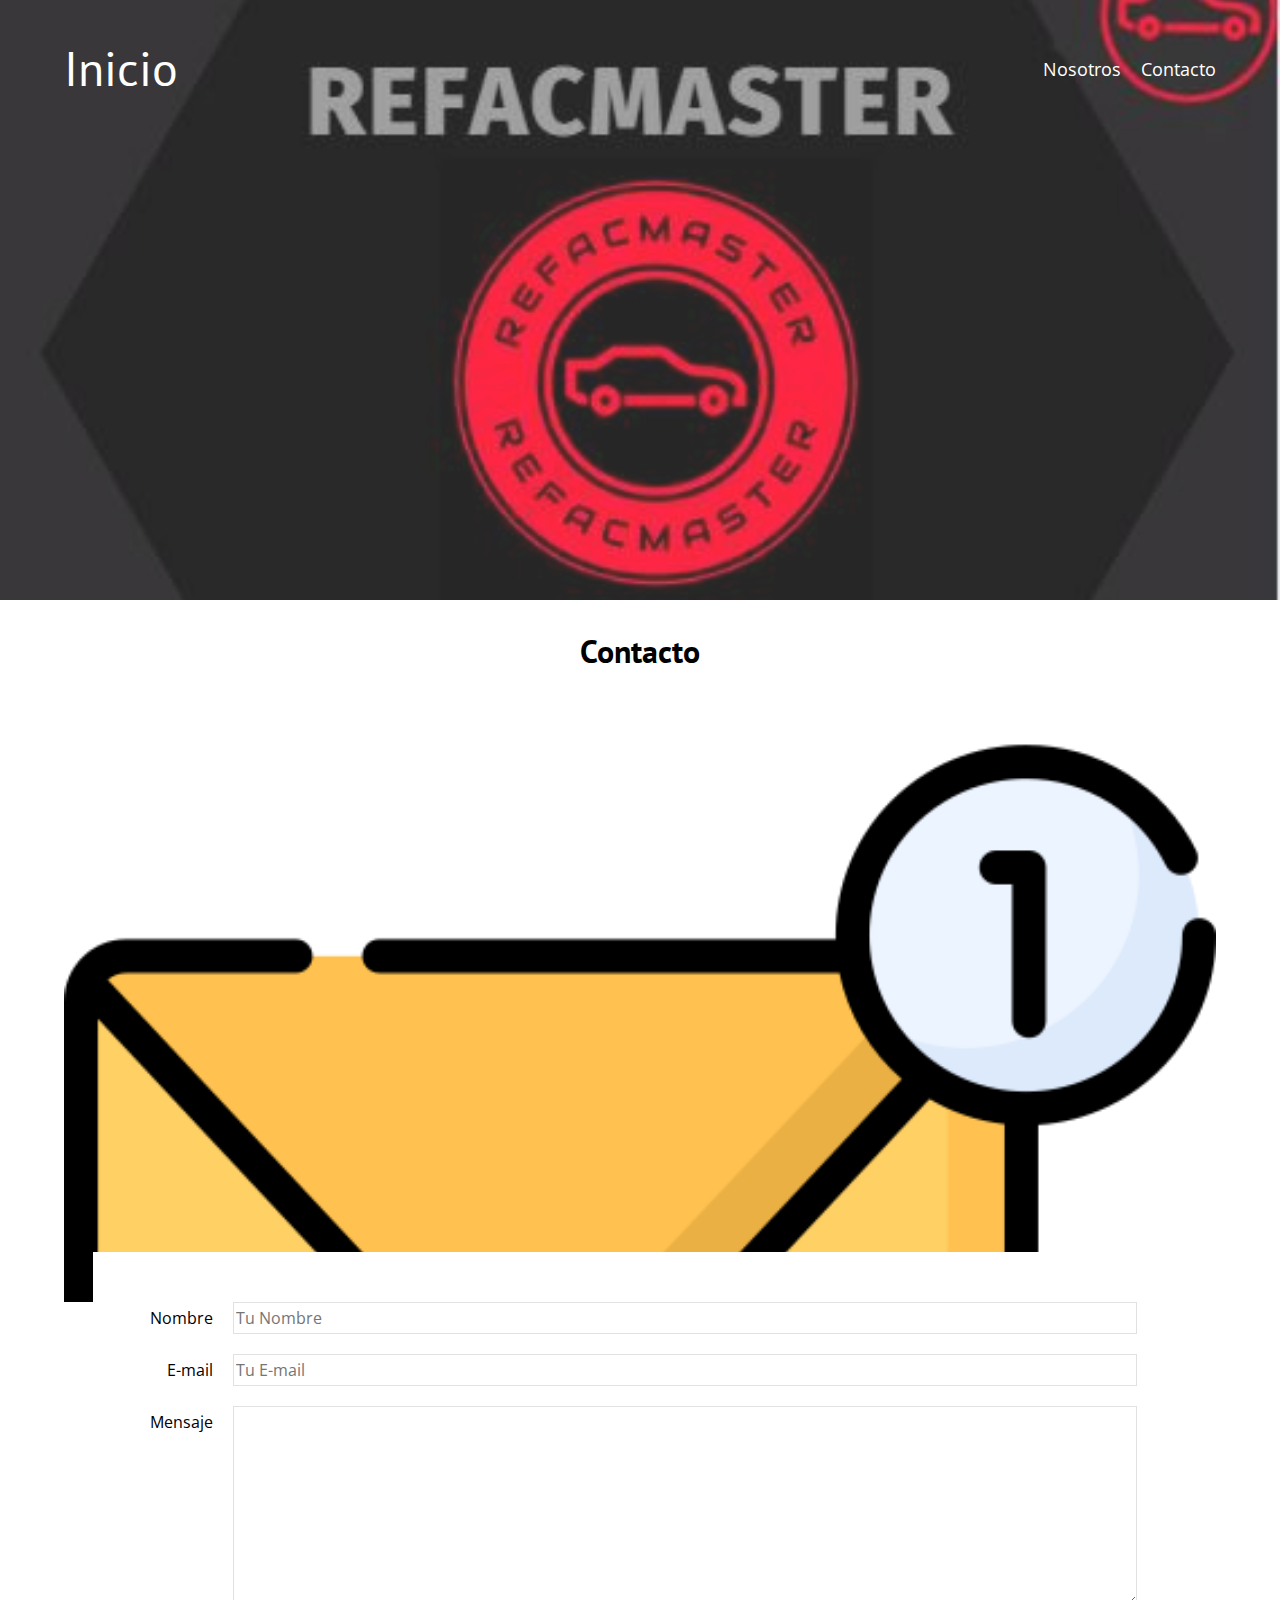
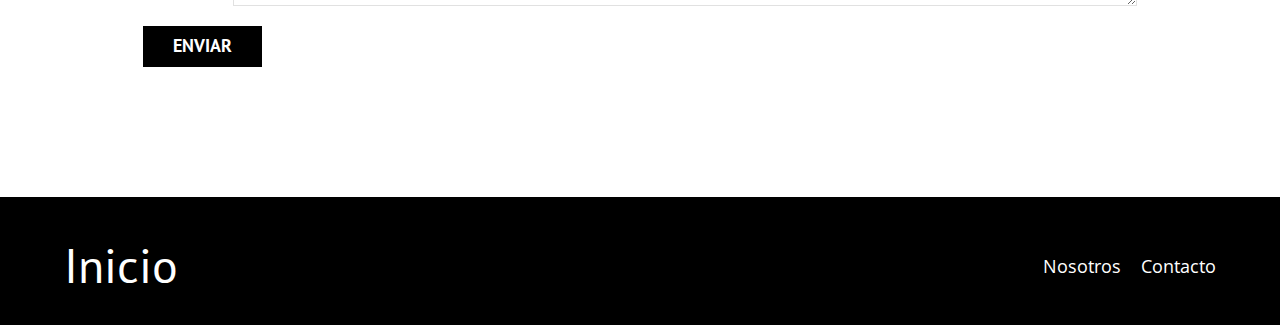
<file: contacto.html>
<!DOCTYPE html>
<html lang="en">
<head>
    <meta charset="UTF-8">
    <meta name="viewport" content="width=device-width, initial-scale=1.0">
    <link rel="stylesheet" href="css/normalize.css">
    <link href="https://fonts.googleapis.com/css2?family=Open+Sans&family=PT+Sans:wght@400;700&display=swap" rel="stylesheet">
    <link rel="stylesheet" href="css/style.css">
</head>
<body>

    <header class="header">

        <div class="contenedor">
            <div class="barra">
                <a class="logo" href="index.html">
                    <h1 class="logo__nombre no-margin centrar-texto">Inicio<span class="logo__bold"></span></h1>
                </a>

                <nav class="navegacion">
                    
                    <a href="cursos.html" class="navegacion__enlace">Nosotros</a>
                    <a href="contacto.html" class="navegacion__enlace">Contacto</a>
                </nav>
            </div>
        </div>

    </header>

    <main class="contenedor">
        <h3 class="centrar-texto">Contacto</h3>

        <div class="contacto-bg"></div>

        <form class="formulario">
            <div class="campo">
                <label class="campo__label" for="nombre">Nombre</label>
                <input 
                    class="campo__field"
                    type="text" 
                    placeholder="Tu Nombre" 
                    id="nombre"
                >
            </div>
            <div class="campo">
                <label class="campo__label" for="email">E-mail</label>
                <input 
                    class="campo__field"
                    type="email" 
                    placeholder="Tu E-mail" 
                    id="email"
                >
            </div>
            <div class="campo">
                <label class="campo__label" for="mensaje">Mensaje</label>
                <textarea 
                    class="campo__field campo__field--textarea"
                    id="mensaje"
                ></textarea>
            </div>

            <div class="campo">
                <input type="submit" value="Enviar" class="boton boton--primario">
            </div>
        </form>

        
    </main>

    <footer class="footer">
        <div class="contenedor">
            <div class="barra">
                <a class="logo" href="index.html">
                    <h1 class="logo__nombre no-margin centrar-texto">Inicio<span class="logo__bold"></span></h1>
                </a>

                <nav class="navegacion">
                    
                    <a href="cursos.html" class="navegacion__enlace">Nosotros</a>
                    <a href="contacto.html" class="navegacion__enlace">Contacto</a>
                </nav>
            </div>
        </div>
    </footer>
    <script src="js/modernizr.js"></script>
    <script src="js/scripts.js"></script>
</body>
</html>
</file>
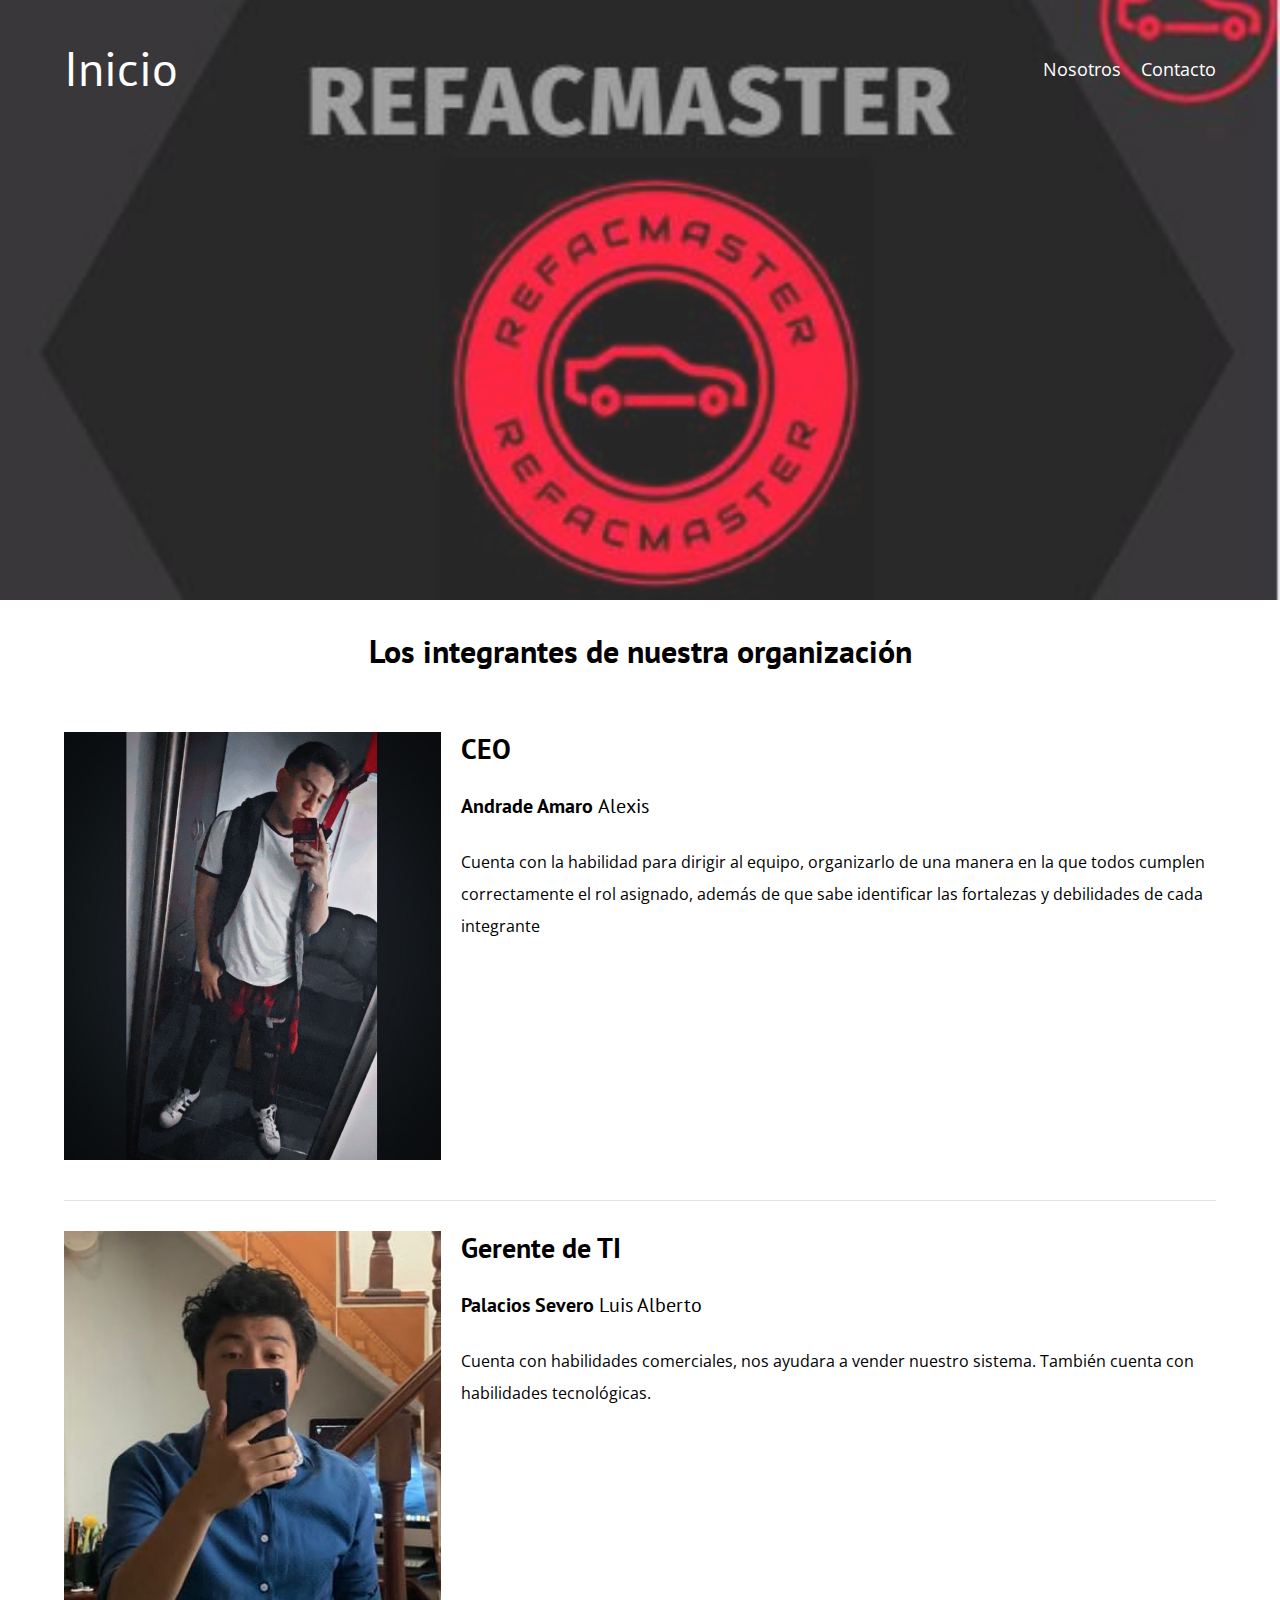
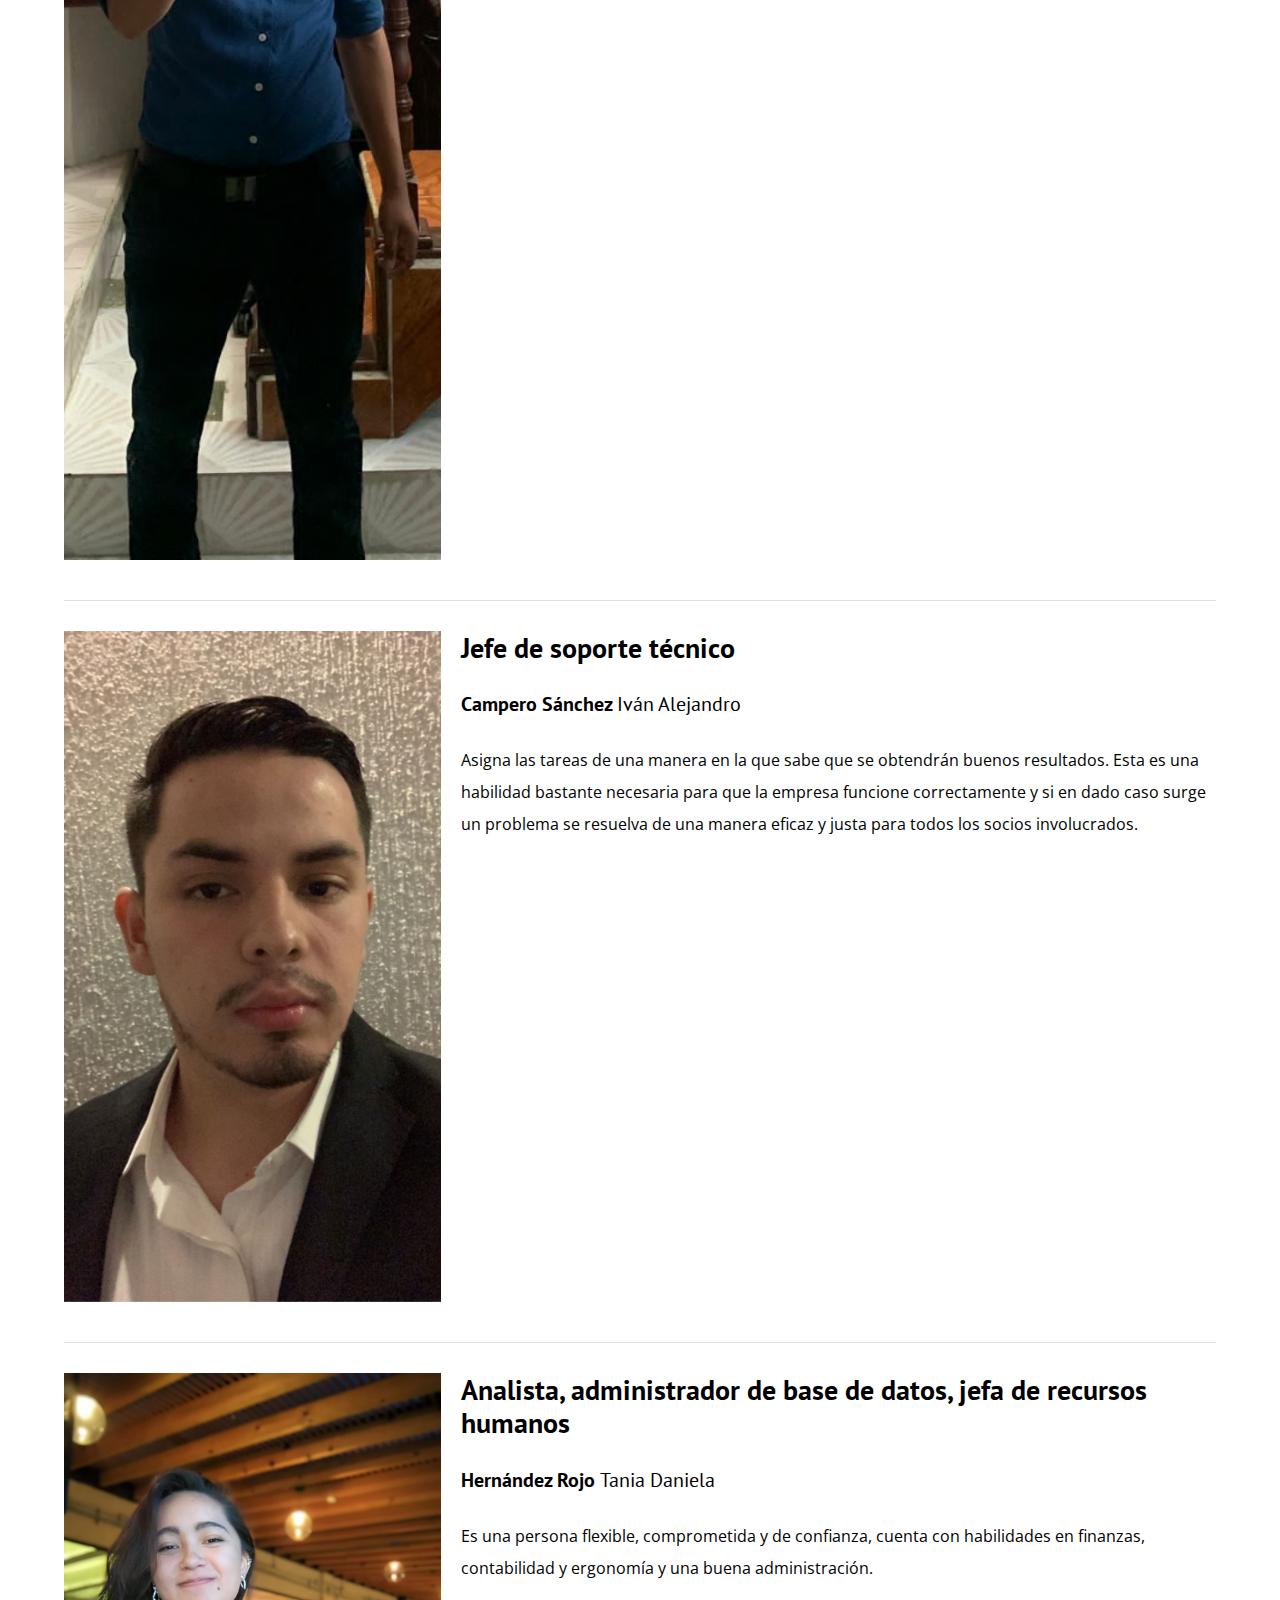
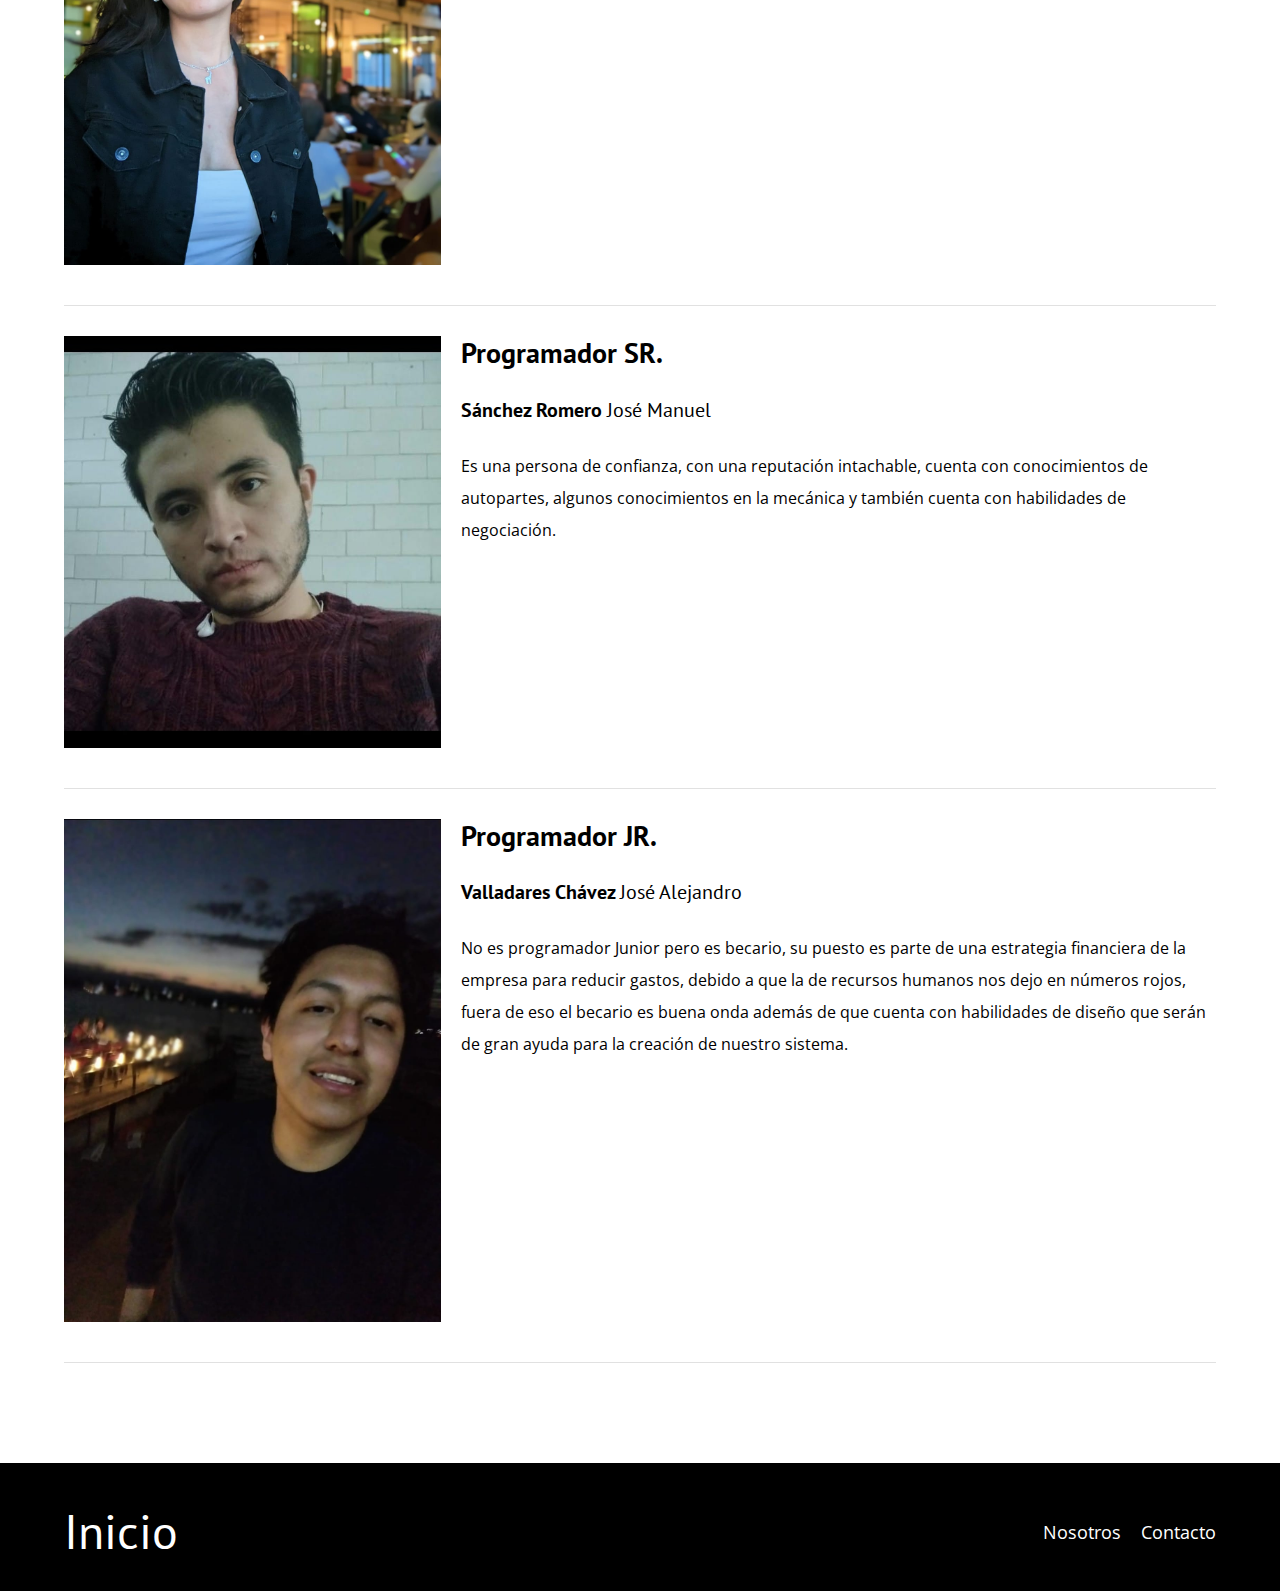
<file: cursos.html>
<!DOCTYPE html>
<html lang="en">
<head>
    <meta charset="UTF-8">
    <meta name="viewport" content="width=device-width, initial-scale=1.0">
    
    <link rel="stylesheet" href="css/normalize.css">
    <link href="https://fonts.googleapis.com/css2?family=Open+Sans&family=PT+Sans:wght@400;700&display=swap" rel="stylesheet">
    <link rel="stylesheet" href="css/style.css">
</head>
<body>

    <header class="header">

        <div class="contenedor">
            <div class="barra">
                <a class="logo" href="index.html">
                    <h1 class="logo__nombre no-margin centrar-texto">Inicio<span class="logo__bold"></span></h1>
                </a>

                <nav class="navegacion">
                    <a href="cursos.html" class="navegacion__enlace">Nosotros</a>
                    <a href="contacto.html" class="navegacion__enlace">Contacto</a>
                </nav>
            </div>
        </div>
    </header>

    <main class="contenedor">
        <h3 class="centrar-texto">Los integrantes de nuestra organización</h3>

        <div class="curso">
            <div class="curso__imagen">
                <img src="img/FotoAlexis.jpeg" alt="Aquí va la foto :P">
            </div>
            <div class="curso__informacion">
                <h4 class="no-margin">CEO</h4>
                <p class="curso__label">Andrade Amaro 
                    <span class="curso__info">Alexis</span>
                </p>
                <p class="curso__descripcion">
                    Cuenta con la habilidad para dirigir al equipo, organizarlo de una manera en 
                    la que todos cumplen correctamente el rol asignado, además de que sabe 
                    identificar las fortalezas y debilidades de cada integrante
                </p>
            </div> <!--.curso-informacion-->
        </div> <!--.curso -->

        <div class="curso">
            <div class="curso__imagen">
                <img src="img/FotoLuis.jpg" alt="Aquí va la foto :P">
            </div>
            <div class="curso__informacion">
                <h4 class="no-margin">Gerente de TI</h4>
                <p class="curso__label">Palacios Severo 
                    <span class="curso__info">Luis Alberto</span>
                </p>
             
                <p class="curso__descripcion">
                    Cuenta con habilidades comerciales, nos ayudara a vender 
                    nuestro sistema. También cuenta con habilidades tecnológicas. 
                </p>
            </div> <!--.curso-informacion-->
        </div> <!--.curso -->

        <div class="curso">
            <div class="curso__imagen">
                <img src="img/FotoCampero.jpeg" alt="Aquí va la foto :P">
            </div>
            <div class="curso__informacion">
                <h4 class="no-margin">Jefe de soporte técnico</h4>
                <p class="curso__label">Campero Sánchez
                    <span class="curso__info">Iván Alejandro</span>
                </p>
                <p class="curso__descripcion">
                    Asigna las tareas de una manera en la que sabe que se obtendrán 
                    buenos resultados. Esta es una habilidad bastante necesaria para 
                    que la empresa funcione correctamente y si en dado caso surge un
                     problema se resuelva de una manera eficaz y justa para todos los
                      socios involucrados. 
                </p>
            </div> <!--.curso-informacion-->
        </div> <!--.curso -->
        <div class="curso">
            <div class="curso__imagen">
                <img src="img/FotoDaniela.jpeg" alt="Aquí va la foto :P">
            </div>
            <div class="curso__informacion">
                <h4 class="no-margin">Analista, administrador de base de datos, jefa de recursos humanos</h4>
                <p class="curso__label">Hernández Rojo
                    <span class="curso__info">Tania Daniela</span>
                </p>
                <p class="curso__descripcion">
                    Es una persona flexible, comprometida y de confianza, 
                    cuenta con habilidades en finanzas, contabilidad y ergonomía y una buena administración.
                </p>
            </div> <!--.curso-informacion-->
        </div> <!--.curso --><div class="curso">
            <div class="curso__imagen">
                <img src="img/FotoManuel.jpeg" alt="Aquí va la foto :P">
            </div>
            <div class="curso__informacion">
                <h4 class="no-margin">Programador SR.</h4>
                <p class="curso__label">Sánchez Romero
                    <span class="curso__info">José Manuel</span>
                </p>
                <p class="curso__descripcion">
                    Es una persona de confianza, con una reputación intachable, 
                    cuenta con conocimientos de autopartes, algunos conocimientos en la
                     mecánica y también cuenta con habilidades de negociación. 
                </p>
            </div> <!--.curso-informacion-->
        </div> <!--.curso --><div class="curso">
            <div class="curso__imagen">
                <img src="img/FotoAlejandro.jpeg" alt="Aquí va la foto :P">
            </div>
            <div class="curso__informacion">
                <h4 class="no-margin">Programador JR.</h4>
                <p class="curso__label">Valladares Chávez
                    <span class="curso__info">José Alejandro</span>
                </p>
                <p class="curso__descripcion">
                    No es programador Junior pero es becario, su puesto es parte de una
                    estrategia financiera de la empresa para reducir gastos, debido a que la de
                    recursos humanos nos dejo en números rojos, fuera de eso el becario es buena 
                    onda además de que cuenta con habilidades de diseño que serán de gran ayuda para la creación de nuestro sistema. 
        
                </p>
            </div> <!--.curso-informacion-->
        </div> <!--.curso --><div class="curso"><!--.curso -->
        
    </main>

    <footer class="footer">
        <div class="contenedor">
            <div class="barra">
                <a class="logo" href="index.html">
                    <h1 class="logo__nombre no-margin centrar-texto">Inicio<span class="logo__bold"></span></h1>
                </a>

                <nav class="navegacion">
                    <a href="cursos.html" class="navegacion__enlace">Nosotros</a>
                    <a href="contacto.html" class="navegacion__enlace">Contacto</a>
                </nav>
            </div>
        </div>
    </footer>
    <script src="js/modernizr.js"></script>
</body>
</html>
</file>
<file: css/style.css>
:root {
    --fuenteHeading: 'PT Sans', sans-serif;
    --fuenteParrafos: 'Open Sans', sans-serif;

    --primario: #784D3C;
    --gris: #e1e1e1;
    --blanco: #ffffff;
    --negro: #000000;
}
html {
    box-sizing: border-box;
    font-size: 62.5%; /* 1 rem = 10px */    
}
*, *:before, *:after {
    box-sizing: inherit;
}
body {
    font-family: var(--fuenteParrafos);
    font-size: 1.6rem;
    line-height: 2;
}

/** Globales **/
.contenedor {
    width: min(90%, 120rem);
    margin: 0 auto;
}
a {
    text-decoration: none;
}
h1, h2, h3, h4 {
    font-family: var(--fuenteHeading);
    line-height: 1.2;
}
h1 {
    font-size: 4.8rem;
}
h2 {
    font-size: 4rem;
}
h3 {
    font-size: 3.2rem;
}
h4 {
    font-size: 2.8rem;
}
img {
    max-width: 100%;
}
/** Utilidades **/
.no-margin {
    margin: 0;
}
.no-padding {
    padding: 0;
}
.centrar-texto {
    text-align: center;
}

/** Header **/
.webp .header {
    background-image: url(../img/bannerRefacMaster.webp);
    opacity: 0.85;
}
.no-webp .header {
    background-image: url(../img/bannerRefacMaster.jpg);
}
.header {
    height: 60rem;
    background-size: cover;
    background-repeat: no-repeat;
    background-position: center center;
}
.header__texto {
   text-align: center;
   color: var(--blanco);
   margin-top: 5rem;
}
@media (min-width: 768px) {
    .header__texto {
        margin-top: 15rem;
    }
}
.barra {
    padding-top: 4rem;
}

@media (min-width: 768px) {
    .barra {
        display: flex;
        justify-content: space-between;
        align-items: center;
    }
}
.logo {
    color: var(--blanco);
    
}
.logo__nombre {
    font-weight: 400;
}
.logo__bold {
    font-weight: 700;
}
@media (min-width: 768px) {
    .navegacion {
        display: flex;
        gap: 2rem;
    }
}
.navegacion__enlace {
    display: block;
    text-align: center;
    font-size: 1.8rem;
    color: var(--blanco);
}

@media (min-width: 768px) {
    .contenido-principal {
        display: grid;
        grid-template-columns: 2fr 1fr;
        column-gap: 4rem;
    }
}

.entrada {
    border-bottom: 1px solid var(--gris);
    margin-bottom: 2rem;
}
.entrada:last-of-type {
    border: none;
    margin-bottom: 0;
}
.boton {
    display: block;
    font-family: var(--fuenteHeading);
    color: var(--blanco);
    text-align: center;
    padding: 1rem 3rem;
    font-size: 1.8rem;
    text-transform: uppercase;
    font-weight: 700;
    margin-bottom: 2rem;
    border: none;
}

@media (min-width: 768px) {
    .boton {
        display: inline-block;

    }
}
.boton:hover {
    cursor: pointer;
}
.boton--primario {
    background-color: var(--negro);
}
.boton--secundario {
    background-color: var(--primario);
}

.cursos {
    list-style: none;
}

.widget-curso {
    border-bottom: 1px solid var(--gris);
    margin-bottom: 2rem;
}
.widget-curso:last-of-type {
    border: none;
    margin-bottom: 0;
}
.widget-curso__label {
    font-family: var(--fuenteHeading);
    font-weight: bold;
}
.widget-curso__info {
    font-weight: normal;
}
.widget-curso__label,
.widget-curso__info {
    font-size: 2rem;
}

.footer {
    background-color: var(--negro);
    padding-bottom: 3rem;
    margin-top: 4rem;
}

/** Sobre Nosotros **/
@media (min-width: 768px) {
    .sobre-nosotros {
        display: grid;
        grid-template-columns: repeat(2, 1fr);
        column-gap: 2rem;
    }
}

/** Cursos **/
.curso {
    padding: 3rem 0;
    border-bottom: 1px solid var(--gris);
}
@media (min-width: 768px) {
    .curso {
        display: grid;
        grid-template-columns: 1fr 2fr;
        column-gap: 2rem;
    }
}
.curso:last-of-type {
   border: none;
}
.curso__label {
    font-family: var(--fuenteHeading);
    font-weight: bold;
}
.curso__info {
    font-weight: normal;
}
.curso__label,
.curso__info {
    font-size: 2rem;
}

/** Contacto **/
.contacto-bg {
    background-image: url(../img/Contactanos.png);
    height: 60rem;
    background-size: cover;
    background-repeat: no-repeat;
}
.error {
    background-color: rgb(185, 0, 0);
    padding: 1rem .5rem;
    text-align: center;
    color: var(--blanco);
}
.correcto {
    background-color: rgb(74, 185, 0);
    padding: 1rem .5rem;
    text-align: center;
    color: var(--blanco);
}

.formulario {
    background-color: var(--blanco);
    margin: -5rem auto 0 auto;
    width: 95%;
    padding: 5rem;
}
.campo {
    display: flex;
    margin-bottom: 2rem;
}
.campo__label {
    flex: 0 0 9rem;
    text-align: right;
    padding-right: 2rem;
}
.campo__field {
    flex: 1;
    border: 1px solid var(--gris);
}
.campo__field--textarea {
    height: 20rem;
}
</file>
